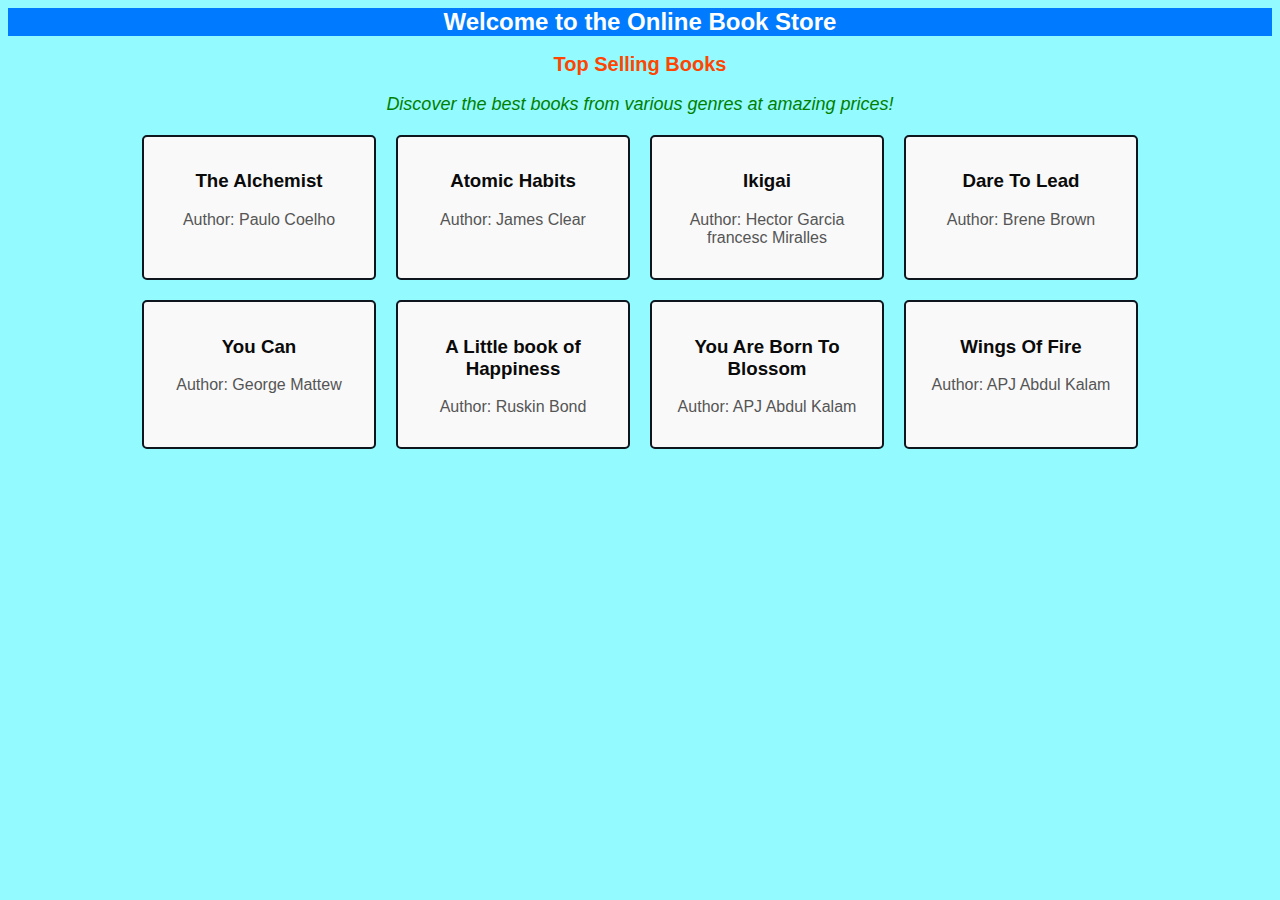
<file: CSS/index.html>
<!DOCTYPE html>
<html>
<head>
    <title>Online Book Store</title>
    <link rel="stylesheet" href="style.css">
    <style>
        body {
            font-family: Arial;
            background-color: #93faff;
           text-align: center;
        }
        .header {
            background-color: #007bff;
            color: white;
            font-size: 24px;
            font-weight: bold;
        }
        .internal-style {
            color: #ff4500;
            font-size: 20px;
            font-weight: bold;
        }
    </style>
</head>
<body>
   <div class="header">Welcome to the Online Book Store</div>
    <h2 class="internal-style">Top Selling Books</h2>
    <p style="color: green; font-size: 18px; font-style: italic;">
        Discover the best books from various genres at amazing prices!
    </p>
        <div class="library">
        <div class="book">
            <h3>The Alchemist</h3>
            <p>Author: Paulo Coelho</p>
        </div>
        <div class="book">
            <h3>Atomic Habits</h3>
            <p>Author: James Clear</p>
        </div>
        <div class="book">
            <h3>Ikigai</h3>
            <p>Author: Hector Garcia francesc Miralles</p>
        </div>
        <div class="book">
            <h3>Dare To Lead</h3>
            <p>Author: Brene Brown</p>
        </div>
    </div>
    <div class="library">
        <div class="book">
            <h3>You Can</h3>
            <p>Author: George Mattew</p>
        </div>
        <div class="book">
            <h3>A Little book of Happiness</h3>
            <p>Author: Ruskin Bond</p>
        </div>
        <div class="book">
            <h3>You Are Born To Blossom</h3>
            <p>Author: APJ Abdul Kalam</p>
        </div>
        <div class="book">
            <h3>Wings Of Fire</h3>
            <p>Author: APJ Abdul Kalam</p>
        </div>
    </div>

</body>
</html>
</file>
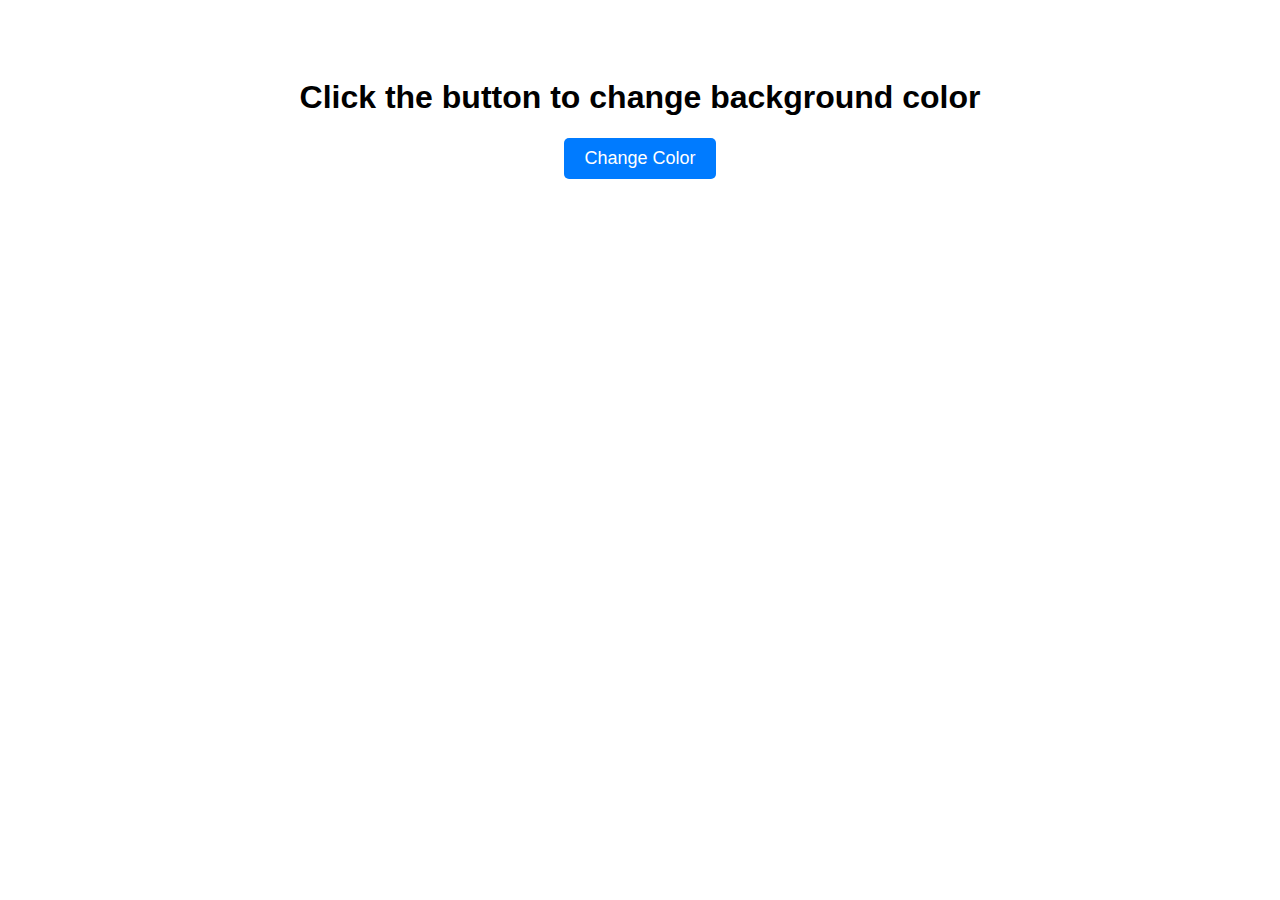
<file: javascript/index.html>
<!DOCTYPE html>
<html lang="en">
<head>
    <meta charset="UTF-8">
    <meta name="viewport" content="width=device-width, initial-scale=1.0">
    <title>Change Background Color</title>

    <!-- Internal CSS for styling -->
    <style>
        /* Center content and apply smooth background transition */
        body {
            text-align: center;
            padding: 50px;
            font-family: Arial, sans-serif;
            transition: background-color 0.5s; /* Smooth transition effect */
        }

        /* Style the button */
        button {
            padding: 10px 20px;
            font-size: 18px;
            cursor: pointer;
            border: none;
            background-color: #007bff;
            color: white;
            border-radius: 5px;
            transition: background-color 0.3s;
        }

        /* Change button color on hover */
        button:hover {
            background-color: #0056b3;
        }
    </style>
</head>
<body>

    <!-- Title heading -->
    <h1>Click the button to change background color</h1>

    <!-- Button with onclick event to trigger JavaScript function -->
    <button onclick="changeColor()">Change Color</button>

    <script>
        // Function to change the background color randomly
        function changeColor() {
            // Array of colors to choose from
            const colors = ["violet","blue","pink","powderblue","green","yellow","orange","red"];

            // Generate a random index to pick a color from the array
            const randomColor = colors[Math.floor(Math.random() * colors.length)];

            // Apply the random color to the background
            document.body.style.backgroundColor = randomColor;
        }
    </script>
</body>
</html>
</file>
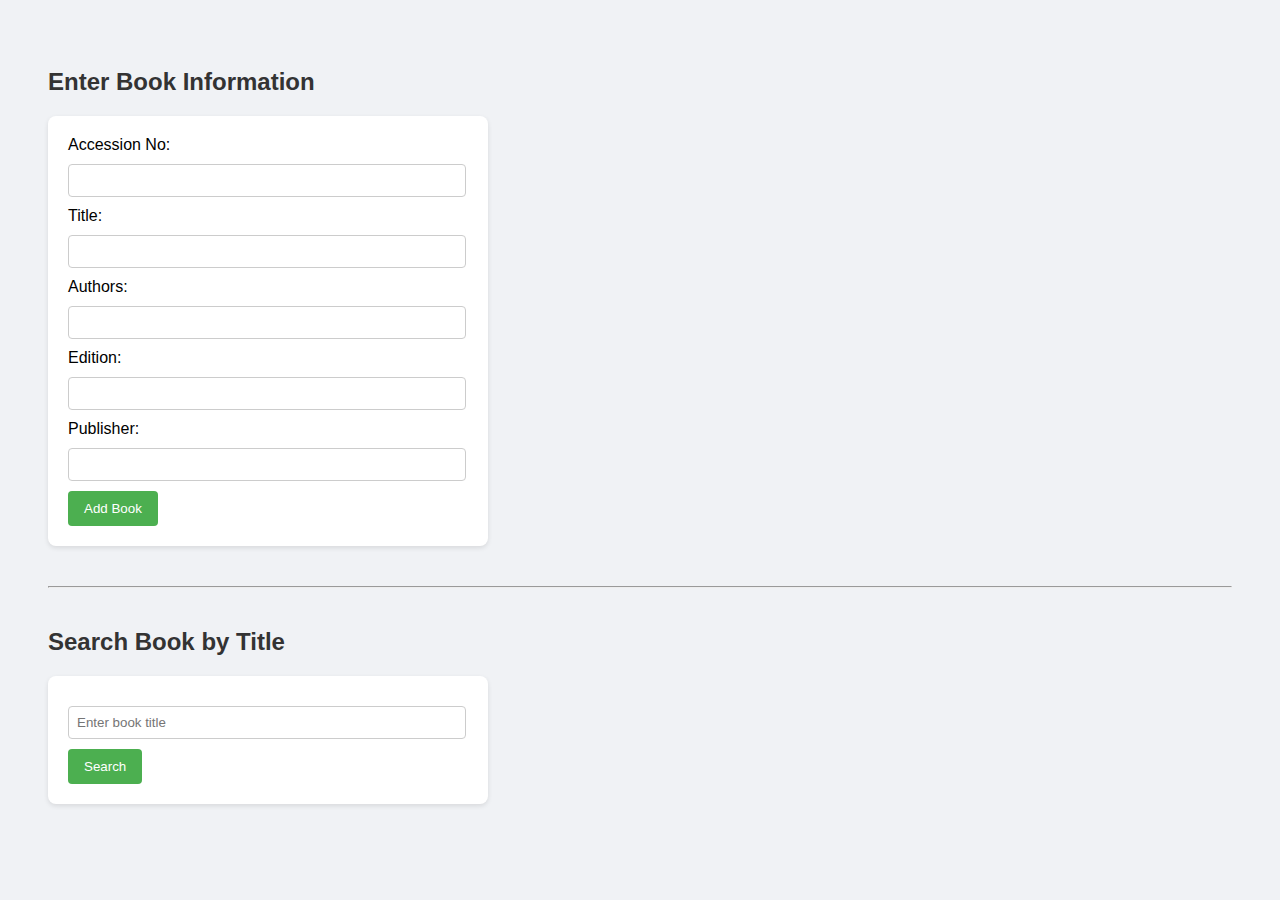
<file: MySQL/index.html>
<!DOCTYPE html>
<html>
<head>
    <title>Book Entry & Search</title>
    <style>
        body {
            font-family: Arial, sans-serif;
            background-color: #f0f2f5;
            padding: 40px;
        }

        h2 {
            color: #333;
        }

        form {
            background: #fff;
            padding: 20px;
            margin-bottom: 30px;
            border-radius: 8px;
            box-shadow: 0 2px 5px rgba(0,0,0,0.1);
            width: 400px;
        }

        input[type="text"], input[type="number"] {
            width: 95%;
            padding: 8px;
            margin: 10px 0;
            border: 1px solid #ccc;
            border-radius: 4px;
        }

        input[type="submit"] {
            background-color: #4CAF50;
            color: white;
            padding: 10px 16px;
            border: none;
            border-radius: 4px;
            cursor: pointer;
        }

        input[type="submit"]:hover {
            background-color: #45a049;
        }

        hr {
            margin: 40px 0;
        }
    </style>
</head>
<body>

    <h2>Enter Book Information</h2>
    <form action="insert.php" method="post">
        <label>Accession No:</label><br>
        <input type="number" name="accession_no" required><br>

        <label>Title:</label><br>
        <input type="text" name="title" required><br>

        <label>Authors:</label><br>
        <input type="text" name="authors"><br>

        <label>Edition:</label><br>
        <input type="text" name="edition"><br>

        <label>Publisher:</label><br>
        <input type="text" name="publisher"><br>

        <input type="submit" value="Add Book">
    </form>

    <hr>

    <h2> Search Book by Title</h2>
    <form action="search.php" method="get">
        <input type="text" name="title" placeholder="Enter book title" required>
        <input type="submit" value="Search">
    </form>

</body>
</html>
</file>
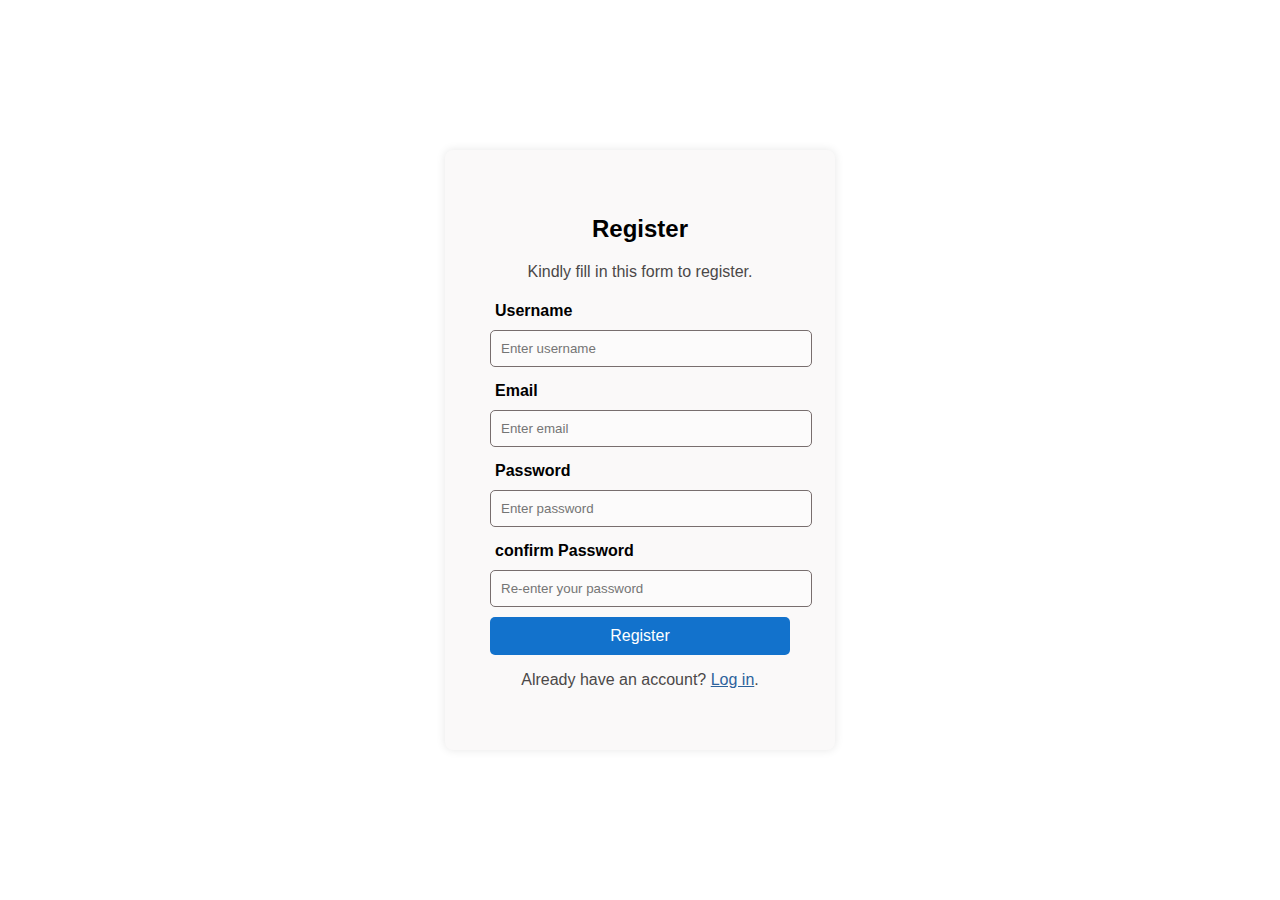
<file: CSS/form.html>
<!DOCTYPE html>
<html>
<head>
    <title>Register</title>
    <link rel="stylesheet" href="form.css">
</head>
<body>
    <div class="container">
        <h2>Register</h2>
        <p>Kindly fill in this form to register.</p>
        <form>
            <label for="username">Username</label>
            <input type="text" id="username" name="username" placeholder="Enter username" required>
            <label for="email">Email</label>
            <input type="email" id="email" name="email" placeholder="Enter email" required>
            <label for="password">Password</label>
            <input type="password" id="password" name="password" placeholder="Enter password"  required minlength="8" maxlength="16"
            pattern="(?=.*\d)(?=.*[a-z])(?=.*[A-Z])(?=.*[@#$%^&+=]).{8,16}"
            title="Password must be 8-16 characters, include at least one uppercase letter, one number, and one special character (@#$%^&+=)">
            <label for="confirm-password">confirm Password</label>
            <input type="password" id="confirm-password" name="confirm-password" placeholder="Re-enter your password ">
            <button type="submit">Register</button>
        </form>
        <p>Already have an account? <a href="login.html">Log in</a>.</p>
    </div>
</body>
</html>
</file>
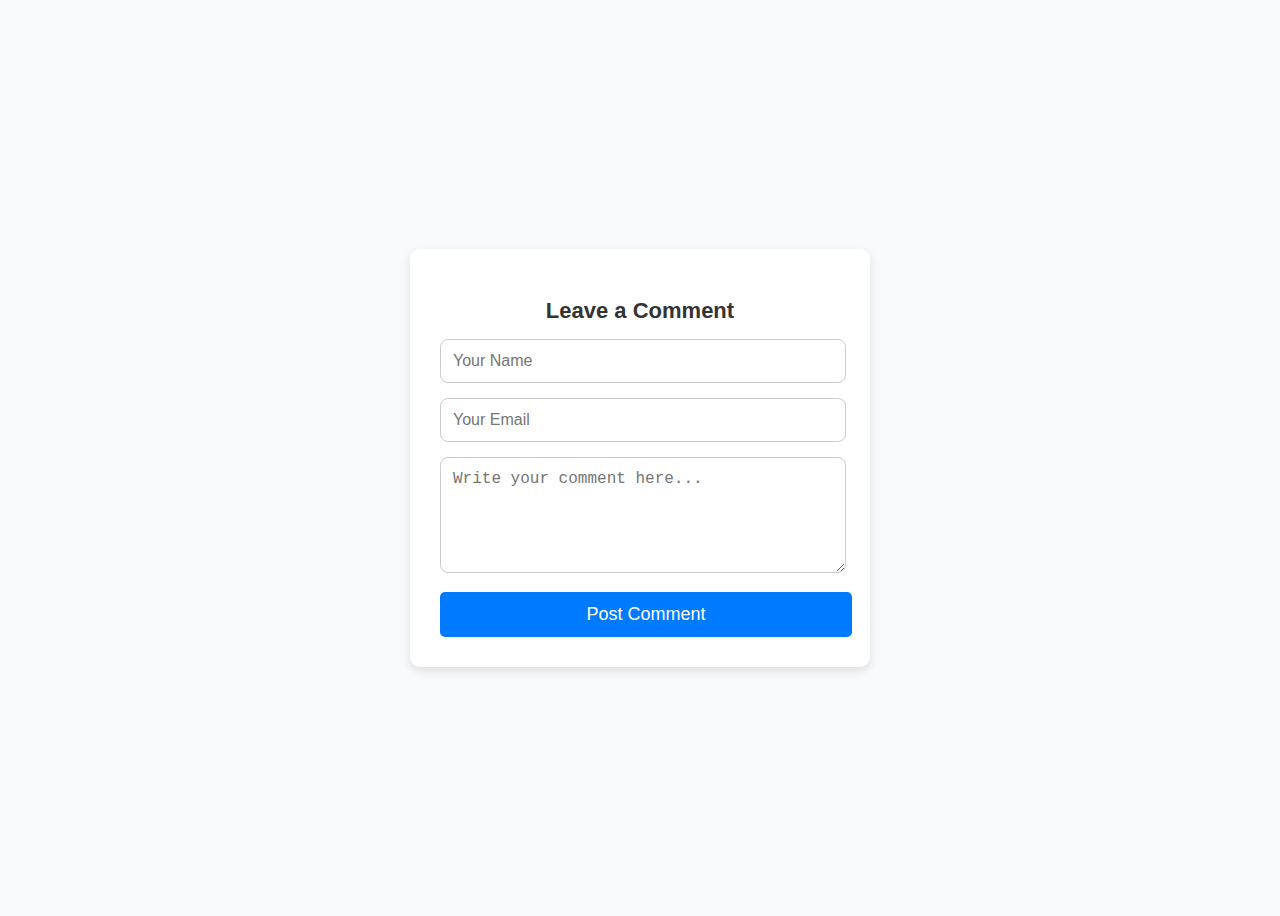
<file: CSS/form2.html>
<!DOCTYPE html>
<html>
<head>
    <title>Blog Comment Form</title>
    <link rel="stylesheet" href="form2.css"> 
</head>
<body>

    <div class="comment">
        <h2>Leave a Comment</h2>

        <form >
            <div class="input">
                <input type="text" id="name" name="name" placeholder="Your Name" required>
            </div>
            <div class="input">
                <input type="email" id="email" name="email" placeholder="Your Email" required>
            </div>
            <div class="input">
                <textarea id="comment" name="comment" placeholder="Write your comment here..." rows="5" required></textarea>
            </div>
            <button type="submit">Post Comment</button>
        </form>
    </div>

</body>
</html>
</file>
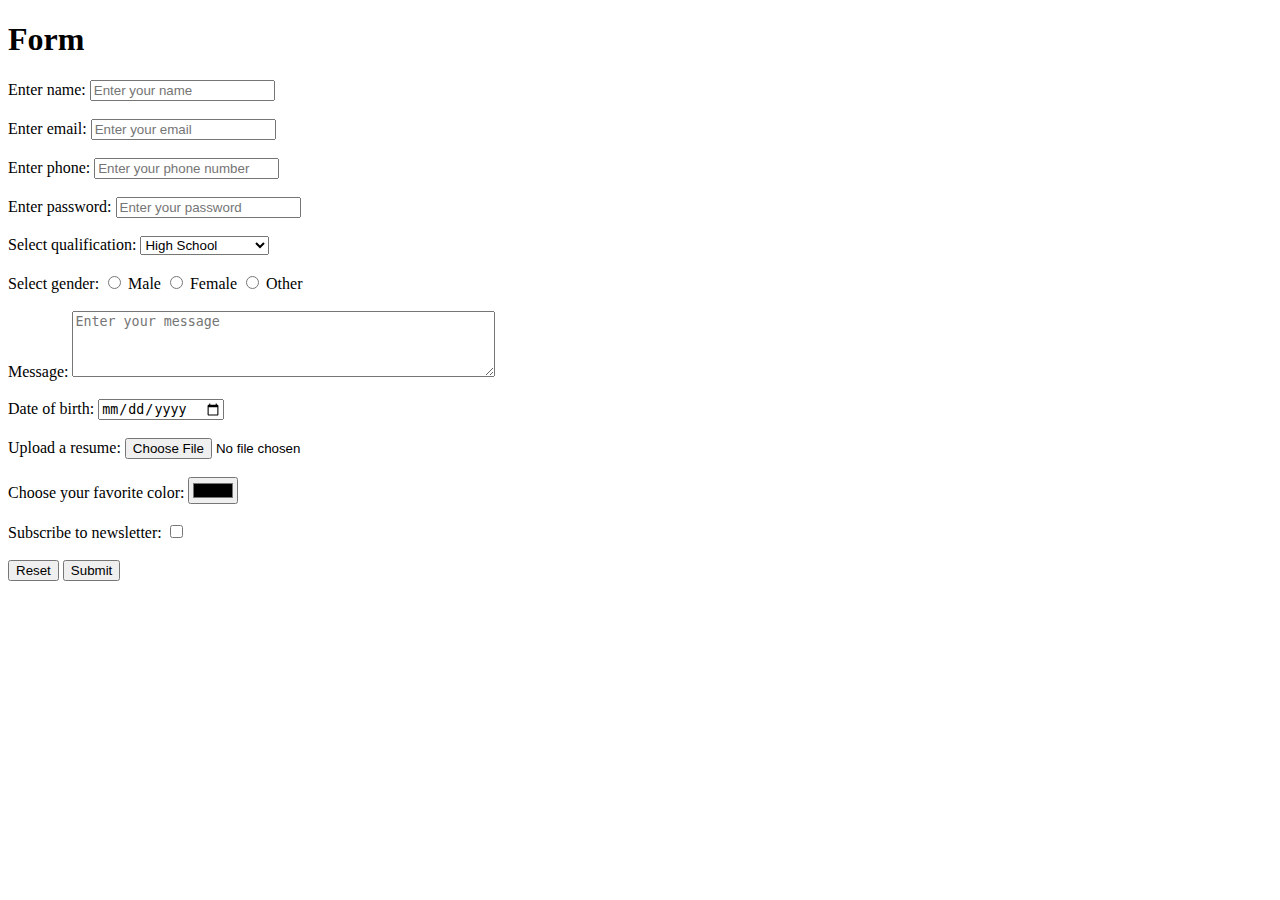
<file: HTML/form.html>
<!DOCTYPE html>
<html lang="en">
<head>
    <meta charset="UTF-8">
    <meta name="viewport" content="width=device-width, initial-scale=1.0">
    <title>Form</title>
</head>
<body>
    <h1>Form</h1>
    <form>
        <label for="name">Enter name:</label>
        <input type="text" id="name" name="name" placeholder="Enter your name" required><br><br>

        <label for="mail">Enter email:</label>
        <input type="email" id="mail" name="mail" placeholder="Enter your email" required><br><br>

        <label for="phone">Enter phone:</label>
        <input type="tel" id="phone" name="phone" placeholder="Enter your phone number" required><br><br>

        <label for="pass">Enter password:</label>
        <input type="password" id="pass" name="pass" placeholder="Enter your password" required><br><br>

        <label for="qualification">Select qualification:</label>
        <select id="qualification" name="qualification">
            <option value="highschool">High School</option>
            <option value="highersecondary">Higher Secondary</option>
            <option value="UG">UG</option>
            <option value="PG">PG</option>
            <option value="PHD">PhD</option>
        </select><br><br>

        <label>Select gender:</label>
        <input type="radio" id="male" name="gender" value="male">
        <label for="male">Male</label>

        <input type="radio" id="female" name="gender" value="female">
        <label for="female">Female</label>

        <input type="radio" id="other" name="gender" value="other">
        <label for="other">Other</label><br><br>

        <label for="msg">Message:</label>
        <textarea id="msg" name="message" rows="4" cols="50" placeholder="Enter your message"></textarea><br><br>

        <label for="dob">Date of birth:</label>
        <input type="date" id="dob" name="dob"><br><br>

        <label for="resume">Upload a resume:</label>
        <input type="file" id="resume" name="resume"><br><br>

        <label for="color">Choose your favorite color:</label>
        <input type="color" id="color" name="color"><br><br>

        <label for="news">Subscribe to newsletter:</label>
        <input type="checkbox" id="news" name="news"><br><br>

        <input type="reset" value="Reset">
        <input type="submit" value="Submit">
    </form>
</body>
</html>
</file>
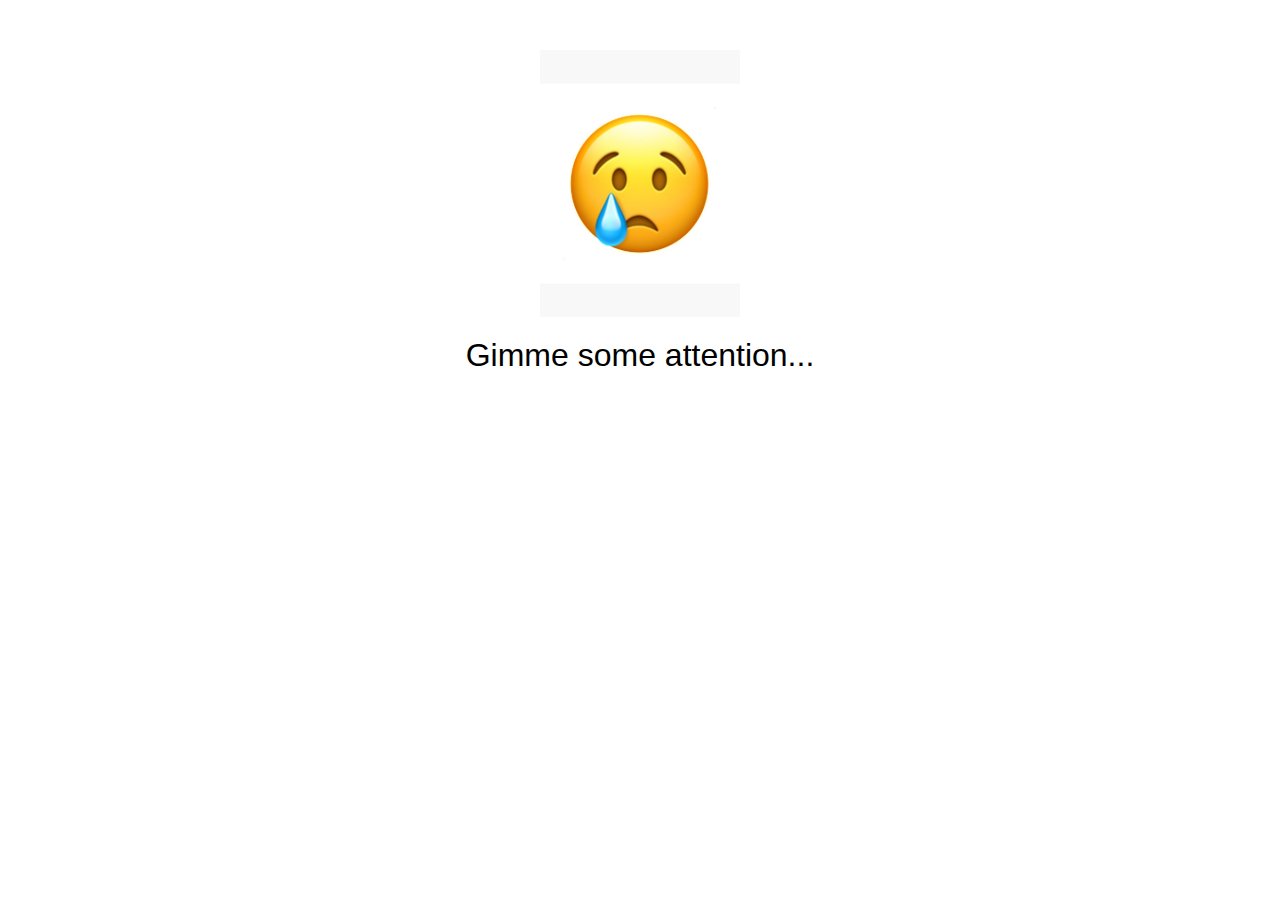
<file: javascript/event.html>
<!DOCTYPE html>
<html lang="en">
<head>
    <meta charset="UTF-8">
    <meta name="viewport" content="width=device-width, initial-scale=1.0">
    <title>Happy Face Interaction</title>
    <style>
        body {
            text-align: center;
            font-family: Arial, sans-serif;
            margin-top: 50px;
            transition: background-color 0.5s ease-in-out;
        }
        img {
            width: 200px;
            height: auto;
            cursor: pointer;
            transition: transform 0.3s, opacity 0.3s;
        }
        img:hover {
            transform: scale(1.1);
        }
    </style>
</head>
<body>

    <p>
        <img id="face" src="image3.png" alt="sad face">
    </p>
    <p>
        <label id="attention" style="font-size: xx-large;">Gimme some attention...</label>
    </p>   
    
    <script>
        let faceImage = document.getElementById('face');
        let attentionText = document.getElementById('attention');

        function makeHappy() {
            faceImage.src = "images1.jpeg";  // Change to happy face
            attentionText.innerHTML = "Thank you so much!!!";
            document.body.style.backgroundColor = "#fffae6"; // Light yellow background
        }

        function makeSad() {
            faceImage.src = "image3.png";  // Revert to original sad face
            attentionText.innerHTML = "Gimme some attention...";
            document.body.style.backgroundColor = "white"; // Reset background
        }

       
        faceImage.addEventListener("mouseover", makeHappy);
        faceImage.addEventListener("mouseout", makeSad);

        faceImage.addEventListener("click", makeHappy);
    </script>

</body>
</html>
</file>
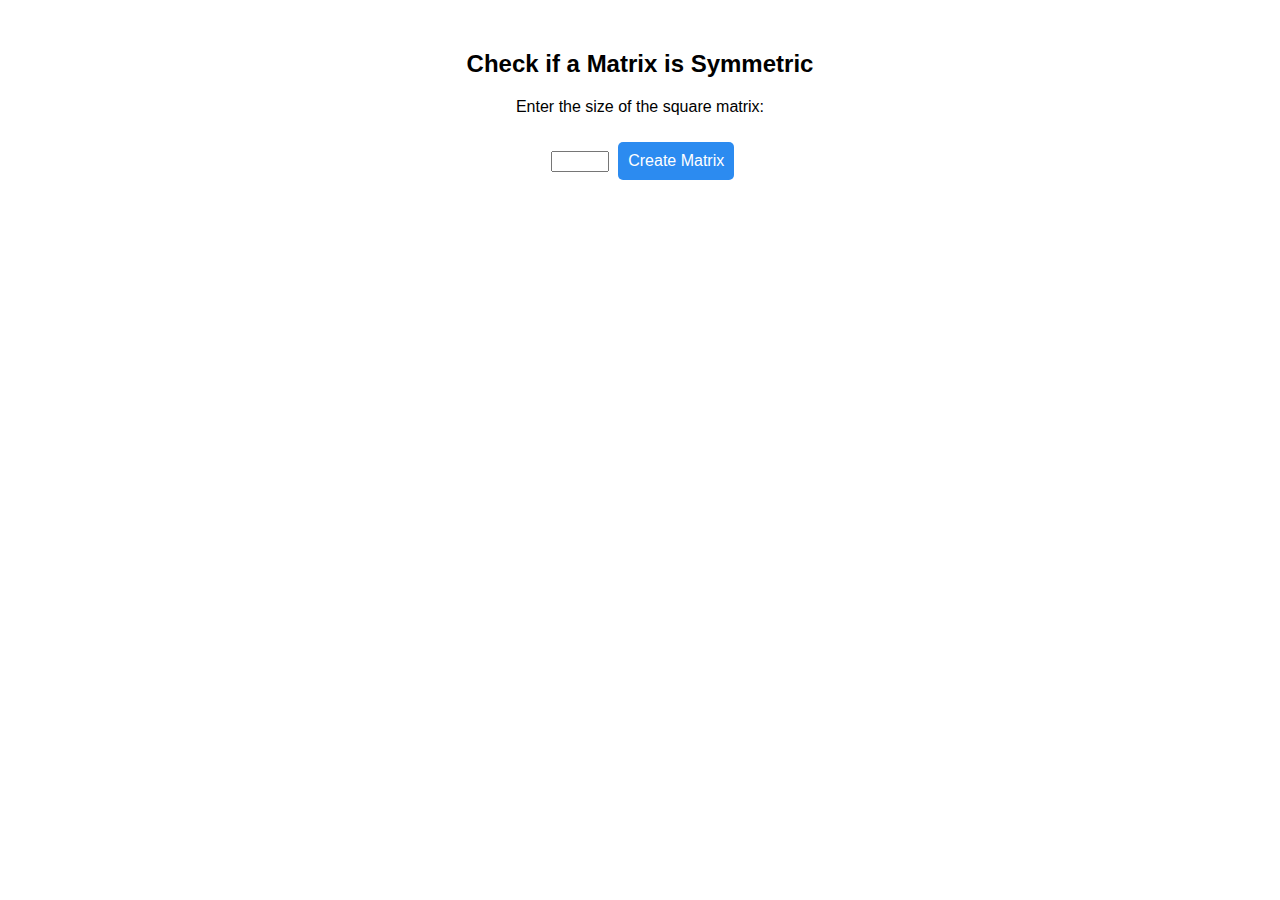
<file: javascript/matrix.html>
<!DOCTYPE html>
<html lang="en">
<head>
    <meta charset="UTF-8">
    <meta name="viewport" content="width=device-width, initial-scale=1.0">
    <title>Symmetric Matrix Checker</title>
    <link rel="stylesheet" href="matrix.css"> <!-- Link to external CSS -->
</head>
<body>

    <h2>Check if a Matrix is Symmetric</h2>
    
    <!-- Input for matrix size -->
    <p>Enter the size of the square matrix:</p>
    <input type="number" id="size" min="1" max="5">
    <button onclick="createMatrix()">Create Matrix</button>

    <!-- Area where matrix input fields will be generated -->
    <div id="matrixInput"></div>

    <!-- Button to check symmetry (initially hidden) -->
    <button id="checkButton" onclick="checkSymmetric()" style="display:none;">Check Symmetry</button>

    <!-- Result Display -->
    <p id="result"></p>

    <script>
        /**
         * Function to generate input fields for matrix elements
         */
        function createMatrix() {
            let size = document.getElementById("size").value; // Get matrix size
            let matrixDiv = document.getElementById("matrixInput");
            matrixDiv.innerHTML = "";  // Clear previous input fields

            // Validate input size
            if (size < 1) {
                alert("Please enter a valid matrix size.");
                return;
            }

            let table = "<p>Enter Matrix Values:</p><table>";
            
            // Generate input fields for the matrix
            for (let i = 0; i < size; i++) {
                for (let j = 0; j < size; j++) {
                    table += `<input type="number" id="cell-${i}-${j}" required>`;
                }
                table += "<br>"; // Line break for better layout
            }
            table += "</table>";

            matrixDiv.innerHTML = table;
            document.getElementById("checkButton").style.display = "block"; // Show "Check Symmetry" button
        }

        /**
         * Function to check if the matrix is symmetric
         */
        function checkSymmetric() {
            let size = document.getElementById("size").value;
            let matrix = [];

            // Read matrix values from input fields
            for (let i = 0; i < size; i++) {
                matrix[i] = [];
                for (let j = 0; j < size; j++) {
                    matrix[i][j] = parseInt(document.getElementById(`cell-${i}-${j}`).value);
                }
            }

            // Check for symmetry (A[i][j] == A[j][i])
            let isSymmetric = true;
            for (let i = 0; i < size; i++) {
                for (let j = 0; j < size; j++) {
                    if (matrix[i][j] !== matrix[j][i]) {
                        isSymmetric = false;
                        break;
                    }
                }
                if (!isSymmetric) break;
            }

            // Display result
            document.getElementById("result").innerText = isSymmetric 
                ? "The matrix is Symmetric ✅" 
                : "The matrix is NOT Symmetric ❌";
        }
    </script>

</body>
</html>
</file>
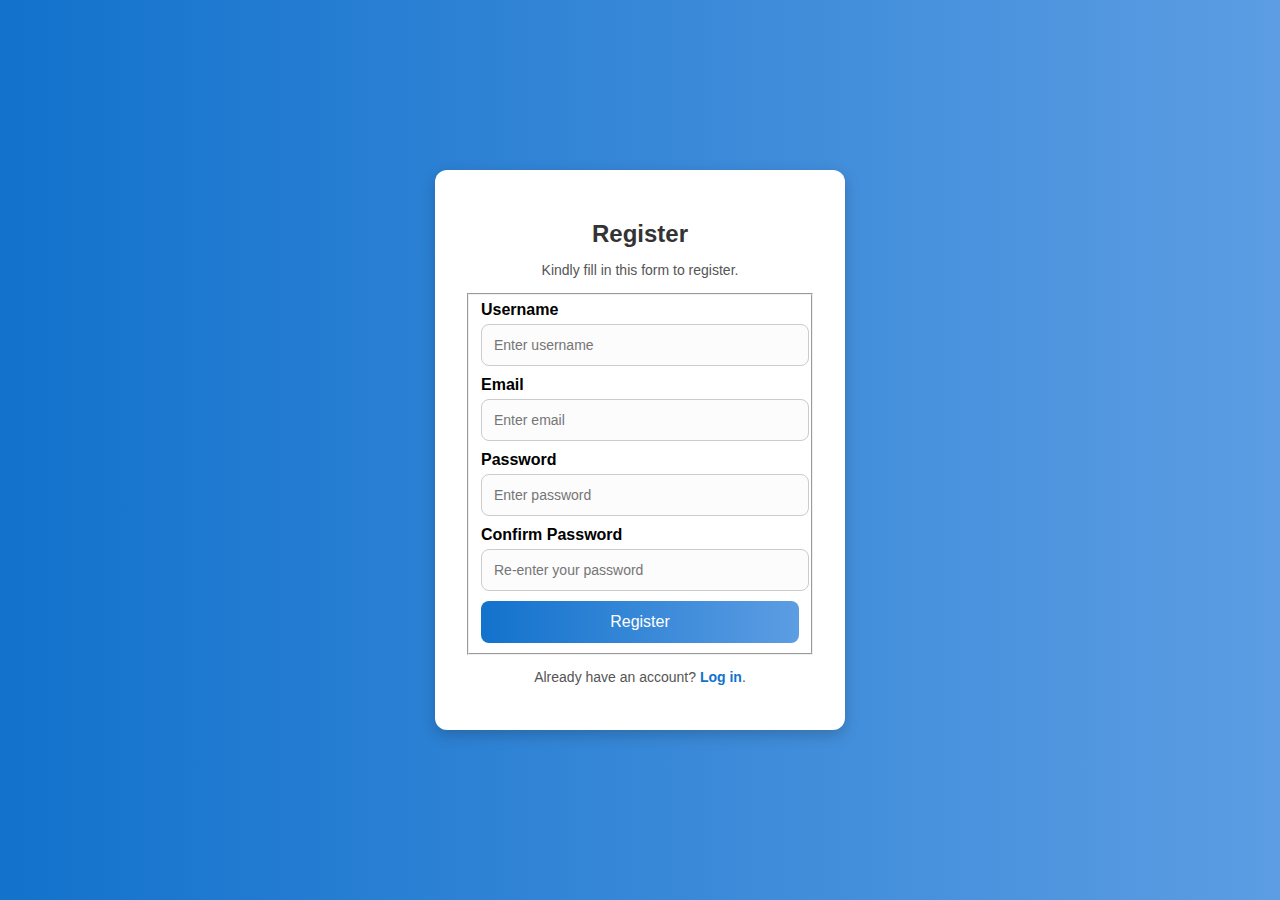
<file: javascript/registration.html>
<!DOCTYPE html>
<html lang="en">
<head>
    <meta charset="UTF-8">
    <meta name="viewport" content="width=device-width, initial-scale=1.0">
    <title>Register</title>
    <!-- Link external CSS file -->
    <link rel="stylesheet" href="registration.css">
</head>
<body>
    <div class="container">
        <h2>Register</h2>
        <p>Kindly fill in this form to register.</p>
        
        <!-- Registration Form -->
        <form id="registerForm">
            <fieldset>
                <!-- Username Field -->
                <label for="username">Username</label>
                <input type="text" id="username" name="username" placeholder="Enter username" required>
                
                <!-- Email Field -->
                <label for="email">Email</label>
                <input type="email" id="email" name="email" placeholder="Enter email" required>
                
                <!-- Password Field -->
                <label for="password">Password</label>
                <input type="password" id="password" name="password" placeholder="Enter password" required 
                    minlength="8" maxlength="16" autocomplete="off">
                
                <!-- Confirm Password Field -->
                <label for="confirm-password">Confirm Password</label>
                <input type="password" id="confirm-password" name="confirm-password" placeholder="Re-enter your password" required autocomplete="off">

                <!-- Submit Button -->
                <button type="submit">Register</button>
            </fieldset>
        </form>
        
        <!-- Link to login page for existing users -->
        <p>Already have an account? <a href="login.html">Log in</a>.</p>
    </div>

    <script>
        // Attach event listener to the form submission
        document.getElementById("registerForm").addEventListener("submit", function(event) {
            event.preventDefault();  // Prevents the default form submission behavior

            // Get input field values
            let username = document.getElementById("username").value.trim();
            let email = document.getElementById("email").value.trim();
            let password = document.getElementById("password").value;
            let confirmPassword = document.getElementById("confirm-password").value;

            // Regular expression patterns for validation
            let emailPattern = /^[a-zA-Z0-9._%+-]+@[a-zA-Z0-9.-]+\.[a-zA-Z]{2,}$/;
            let passwordPattern = /^(?=.*\d)(?=.*[a-z])(?=.*[A-Z])(?=.*[@#$%^&+=]).{8,16}$/;

            // Validation for username length
            if (username.length < 3) {
                alert("Username must be at least 3 characters long.");
                return;
            }

            // Validation for email format
            if (!emailPattern.test(email)) {
                alert("Please enter a valid email address.");
                return;
            }

            // Validation for password format
            if (!passwordPattern.test(password)) {
                alert("Password must be 8-16 characters long, include at least one uppercase letter, one number, and one special character (@#$%^&+=).");
                return;
            }

            // Validation to check if passwords match
            if (password !== confirmPassword) {
                alert("Passwords do not match!");
                return;
            }

            // If all validations pass, display success message
            alert("Form submitted successfully! 🎉");
        });
    </script>
</body>
</html>
</file>
<file: CSS/style.css>
.library {
    display: flex;
    justify-content: center;
    gap: 20px;
    margin-top: 20px;
}
.book {
    background-color: #f9f9f9;
    padding: 15px;
    border: 2px solid #0f161e;
    width: 200px;
    text-align: center;
    border-radius: 5px;
}

.book h3 {
    color: #0a0a0a;
}

.book p {
    color: #555;
}
</file>
<file: CSS/form.css>
body {
    font-family: Arial, sans-serif;
    background-color: #ffffff;
    display: flex;
    justify-content: center;
    align-items: center;
    height: 100vh;
    margin: 0;
}

.container {
    background: rgb(250, 249, 249);
    padding: 45px;
    border-radius: 8px;
    box-shadow: 0px 0px 10px rgba(8, 4, 4, 0.1);
    width: 300px;
    text-align: center;
}

h2 {
    margin-bottom: 20px;
}

p {
    font-size: 16px;
    color: #4b4848;
}

form {
    display: flex;
    flex-direction:column;
    text-align: left;
}

label {
    font-weight: bold;
    margin: 5px ;
}

input {
    background-color: #fcfbfb;
    width: 100%;
    padding: 10px;
    margin: 5px 0 10px;
    border: 1px solid #786e6e;
    border-radius: 5px;
}

button {
    background-color: #1272cc;
    color: white;
    padding: 10px;
    border: none;
    border-radius: 5px;
    cursor: pointer;
    font-size: 16px;
}

button:hover {
    background-color: #5c9de3;
}

a {
    color: #2c629c;
   
}

a:hover {
    text-decoration: underline;
}
</file>
<file: CSS/form2.css>
body {
    font-family: 'Arial', sans-serif;
    background-color: #f8f9fa;
    display: flex;
    justify-content: center;
    align-items: center;
    height: 100vh;
}
.comment {
    background: #ffffff;
    padding: 30px;
    border-radius: 10px;
    box-shadow: 0px 4px 10px rgba(0, 0, 0, 0.1);
    width: 400px;
    text-align: center;
}
h2 {
    margin-bottom: 15px;
    font-size: 22px;
    color: #333;
}
.input {
    margin-bottom: 15px;
}
input, textarea {
    width: 95%;
    padding: 12px;
    border: 1px solid #ccc;
    border-radius: 8px;
    font-size: 16px;
    transition:1s;
}
input:focus, textarea:focus {
    border-color: #0a0a0a;
    box-shadow: 0 0 5px rgba(0, 123, 255, 0.3);
}
button {
    width:103%;
    padding: 12px;
    background-color: #007BFF;
    border: none;
    color: white;
    font-size: 18px;
    border-radius: 5px;
    cursor: pointer;
    transition: 0.3s;
}

button:hover {
    background-color: #0056b3;
}
</file>
<file: javascript/matrix.css>
body {
    text-align: center;
    font-family: Arial, sans-serif;
    margin-top: 50px;
    background-color: #ffffff;
}

input {
   
    width: 50px;
    text-align: center;
    margin: 5px;
}

button {
    margin-top: 10px;
    padding: 10px;
    font-size: 16px;
    cursor: pointer;
    background-color: #2c8bf0;
    color: white;
    border: none;
    border-radius: 5px;
}

button:hover {
    background-color: #0056b3;
}

#result {
    margin-top: 20px;
    font-size: 20px;
    font-weight: bold;
    color: #333;
}
</file>
<file: javascript/registration.css>
body {
    font-family: 'Arial', sans-serif;
    background: linear-gradient(to right, #1272cc, #5c9de3);
    display: flex;
    justify-content: center;
    align-items: center;
    height: 100vh;
    margin: 0;
}

.container {
    background: #fff;
    padding: 30px;
    border-radius: 12px;
    box-shadow: 0px 5px 15px rgba(0, 0, 0, 0.2);
    width: 350px;
    text-align: center;
}

h2 {
    margin-bottom: 10px;
    color: #333;
    font-size: 24px;
    font-weight: bold;
}

p {
    font-size: 14px;
    color: #555;
    margin-bottom: 15px;
}

form {
    display: flex;
    flex-direction: column;
    text-align: left;
}

label {
    font-weight: 600;
    margin: 10px 0 5px;
}

input {
    background-color: #fcfcfc;
    width: 95%;
    padding: 12px;
    margin: 5px 0 10px;
    border: 1px solid #ccc;
    border-radius: 8px;
    font-size: 14px;
    transition: all 0.3s ease-in-out;
}

input:focus {
    border-color: #1272cc;
    outline: none;
    box-shadow: 0px 0px 5px rgba(18, 114, 204, 0.3);
}

button {
    background: linear-gradient(to right, #1272cc, #5c9de3);
    color: white;
    padding: 12px;
    border: none;
    border-radius: 8px;
    cursor: pointer;
    font-size: 16px;
    width: 100%;
    transition: all 0.3s ease-in-out;
}

button:hover {
    background: linear-gradient(to right, #0e5ba3, #4b8fcf);
    transform: scale(1.03);
    box-shadow: 0px 3px 8px rgba(0, 0, 0, 0.2);
}

a {
    color: #1272cc;
    text-decoration: none;
    font-weight: bold;
}

a:hover {
    text-decoration: underline;
}

@media (max-width: 400px) {
    .container {
        width: 90%;
        padding: 20px;
    }
}
</file>
